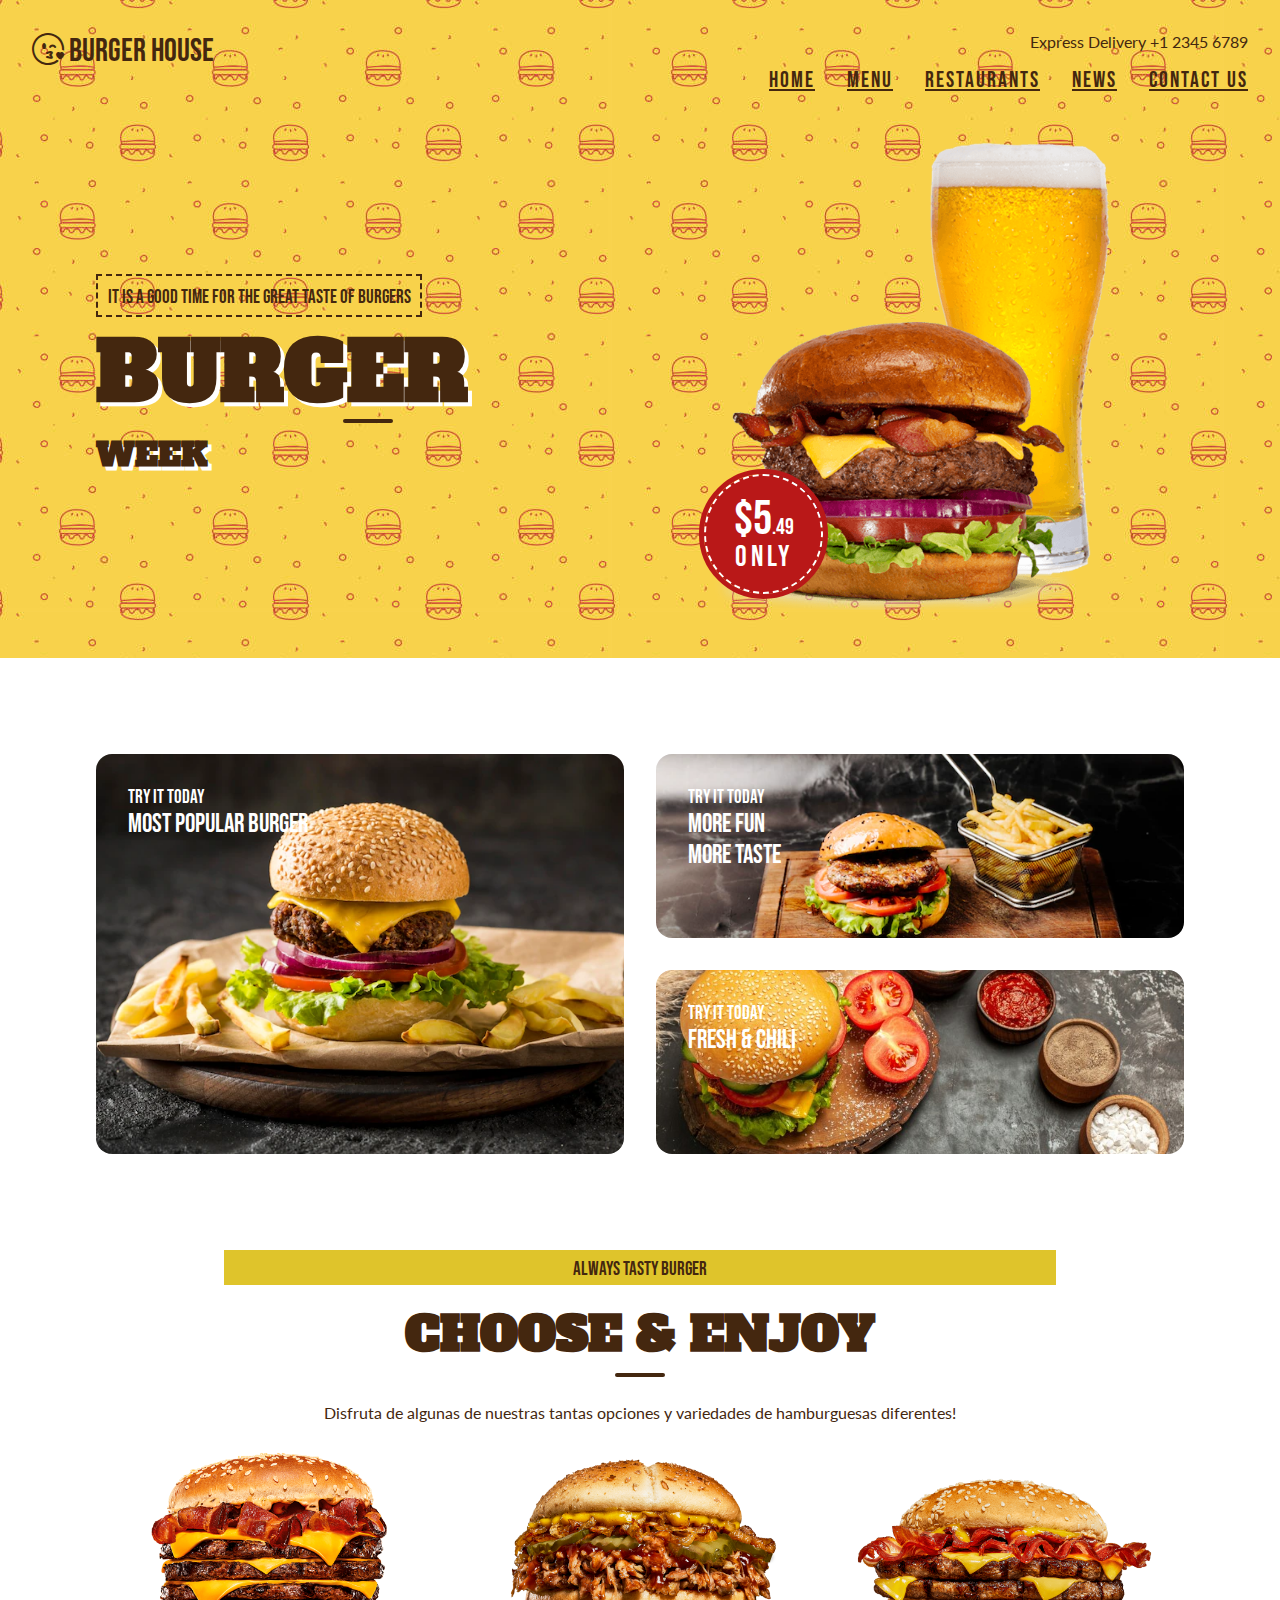
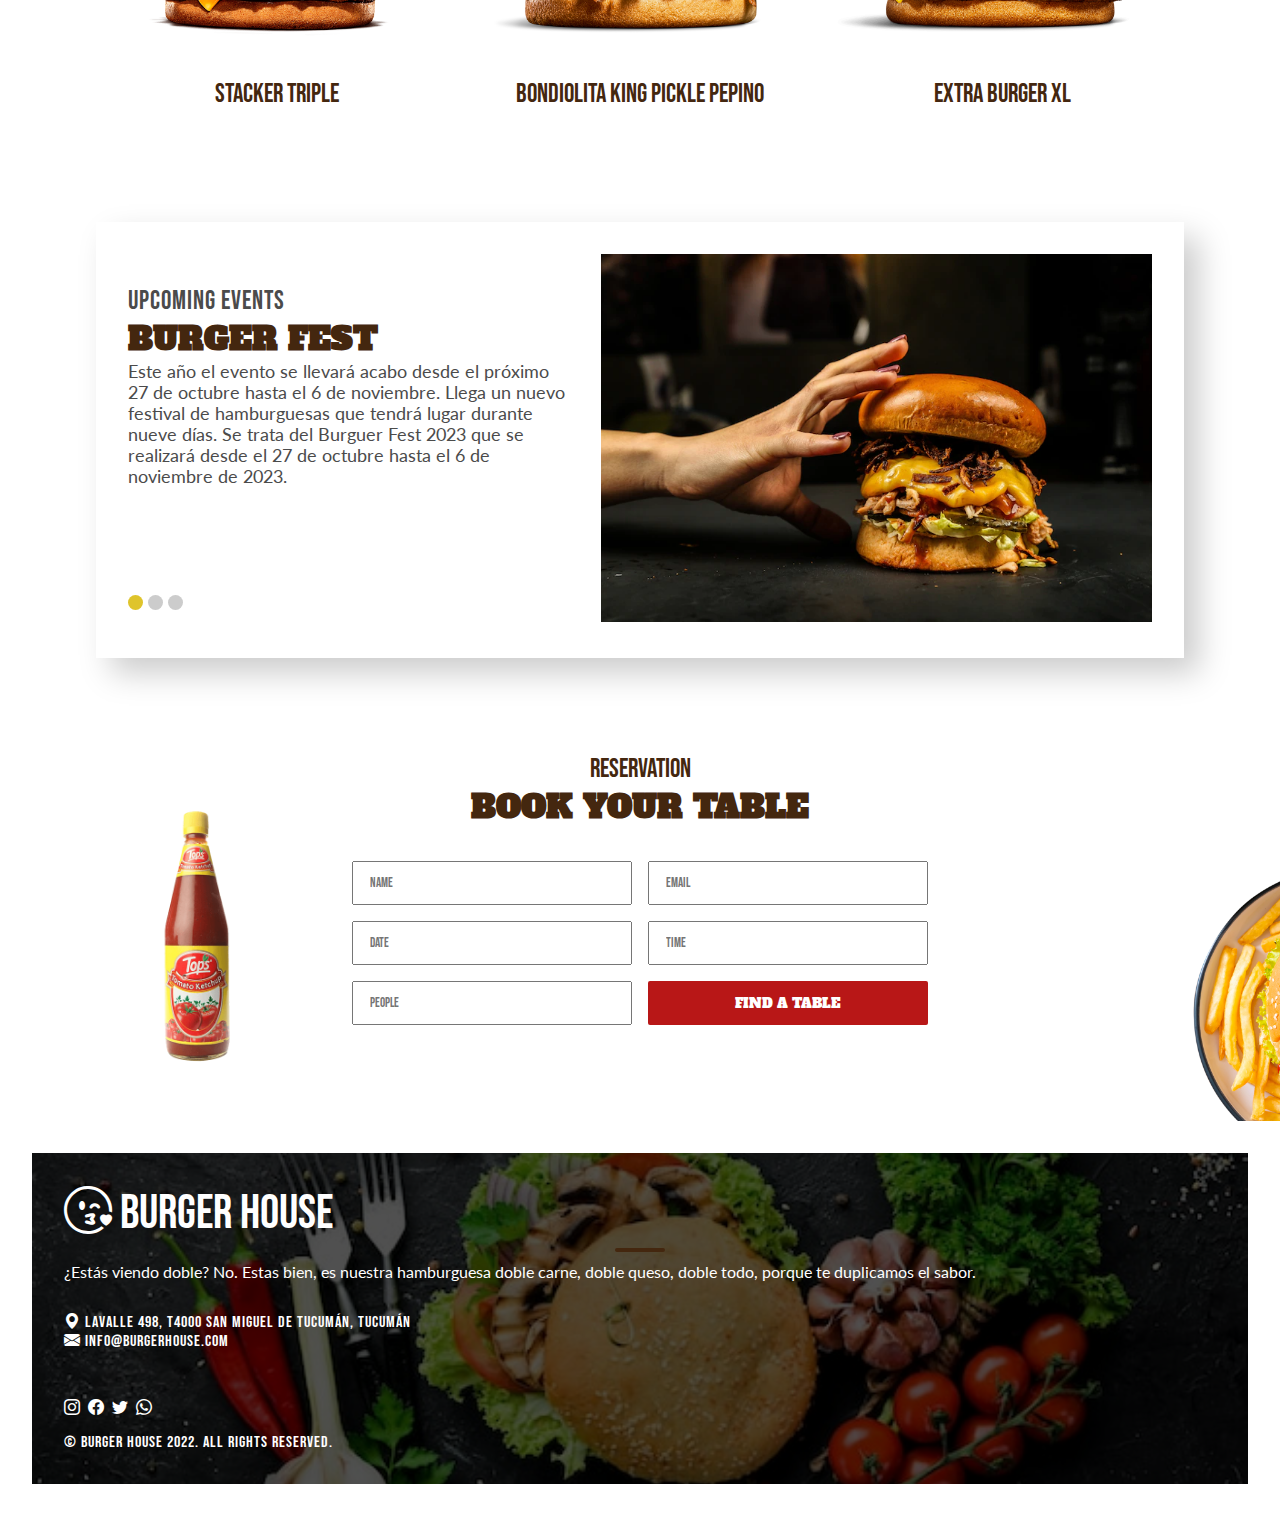
<file: index.html>
<!DOCTYPE html>
<html lang="en">

<head>
    <meta charset="UTF-8">
    <meta http-equiv="X-UA-Compatible" content="IE=edge">
    <meta name="viewport" content="width=device-width, initial-scale=1.0">
    <title>BURGER HOUSE - Argentina</title>
    <meta name="description" content="Las mejores hamburguesas del Norte Argentino.">
    <link rel="stylesheet" href="./styles/main.css">
    <link rel="stylesheet" href="https://cdn.jsdelivr.net/npm/bootstrap-icons@1.9.1/font/bootstrap-icons.css">
</head>

<body>

    <section class="hero">
        <header class="hero__header">
            <h4 class="logo"><i class="bi bi-emoji-kiss"></i> BURGER HOUSE</h4>
            <div class="header__right">
                <p>Express Delivery +1 2345 6789</p>
                <nav>
                    <ul class="menu">
                        <li><a href="index.html" class="menu__item">Home</a></li>
                        <li><a href="menu.html" class="menu__item">Menu</a></li>
                        <li><a href="restaurants.html" class="menu__item">Restaurants</a></li>
                        <li><a href="news.html" class="menu__item">News</a></li>
                        <li><a href="contact us.html" class="menu__item">Contact us</a></li>
                    </ul>
                </nav>
            </div>
        </header>
        <div class="hero__main">
            <div class="hero__text">
                <h4>It is a good time for the great taste of burgers</h4>
                <h2>BURGER</h2>
                <h3>WEEK</h3>
            </div>
            <div class="hero__img">
                <div class="sale">
                    <p class="price">$5<small>.49</small></p>
                    <p class="only">ONLY</p>
                </div>
                <img src="./img/hero.png" alt="Burger">
            </div>
        </div>
    </section>

    <section class="grid">
        <div class="grid__item grid__item1 bounce-in-fwd">
            <h5>TRY IT TODAY</h5>
            <h4>MOST POPULAR BURGER</h4>
        </div>
        <div class="grid__item grid__item2 bounce-in-fwd">
            <h5>TRY IT TODAY</h5>
            <h4>MORE FUN<br>MORE TASTE</h4>
        </div>
        <div class="grid__item grid__item3 bounce-in-fwd">
            <h5>TRY IT TODAY</h5>
            <h4>FRESH & CHILI</h4>
        </div>
    </section>

    <section class="enjoy">
        <div class="titles">
            <h4>ALWAYS TASTY BURGER</h4>
            <h2>CHOOSE & ENJOY</h2>
            <p>Disfruta de algunas de nuestras tantas opciones y variedades de hamburguesas diferentes!</p>
        </div>
        <div class="cards">
            <div class="card">
                <img src="./img/enjoy1.png" alt="Burger">
                <h4>Stacker Triple </h4>
            </div>
            <div class="card">
                <img src="./img/enjoy2.png" alt="Burger">
                <h4>Bondiolita King Pickle Pepino </h4>
                <p>
            </div>
            <div class="card">
                <img src="./img/enjoy3.png" alt="Burger">
                <h4>Extra Burger XL </h4>
            </div>
        </div>
    </section>

    <section class="events">
        <div class="inner">
            <div class="inner__left">
                <h5>UPCOMING EVENTS</h5>
                <h3>BURGER FEST</h3>
                <p>Este año el evento se llevará acabo desde el próximo 27 de octubre hasta el 6 de noviembre. Llega un
                    nuevo festival de hamburguesas que tendrá lugar durante nueve días. Se trata del Burguer Fest 2023
                    que se realizará desde el 27 de octubre hasta el 6 de noviembre de 2023.</p>
                <div class="dots">
                    <div class="dot dot-y"></div>
                    <div class="dot"></div>
                    <div class="dot"></div>
                </div>
            </div>
            <div class="inner__right">
                <img src="./img/events.webp" alt="Events">
            </div>
        </div>
    </section>

    <section class="reservation">
        <div class="reservation__heading">
            <h5>RESERVATION</h5>
            <h4>BOOK YOUR TABLE</h4>
        </div>
        <form class="reservation__form">
            <input class="name" type="text" placeholder="Name" name="name">
            <input class="email" type="email" placeholder="Email" name="email">
            <input class="date" type="text" placeholder="Date" name="date" onfocus="(this.type='date')"
                onblur="(this.type='text')">
            <input class="time" type="text" placeholder="Time" name="time" onfocus="(this.type='time')"
                onblur="(this.type='text')">
            <input class="people" type="text" placeholder="People" name="people">
            <input class="button" type="button" value="Find a Table">
        </form>
    </section>

    <footer>
        <div class="footer">
            <div class="footer__top">
                <div>
                    <h2><i class="bi bi-emoji-kiss"></i> BURGER HOUSE</h2>
                    <p>¿Estás viendo doble? No. Estas bien, es nuestra hamburguesa doble carne, doble queso, doble todo,
                        porque te duplicamos el sabor.</p>
                </div>
                <div class="address">
                    <p>
                        <i class="bi bi-geo-alt-fill"></i> Lavalle 498, T4000 San Miguel de Tucumán, Tucumán<br>
                        <i class="bi bi-envelope-fill"></i> INFO@BURGERHOUSE.COM
                    </p>
                </div>
            </div>
            <div class="footer__bottom">
                <p>© BURGER HOUSE 2022. ALL RIGHTS RESERVED.</p>
                <div class="icons">
                    <i class="bi bi-instagram"></i>
                    <i class="bi bi-facebook"></i>
                    <i class="bi bi-twitter"></i>
                    <i class="bi bi-whatsapp"></i>
                </div>
            </div>
        </div>
    </footer>

</body>

</html>
</file>
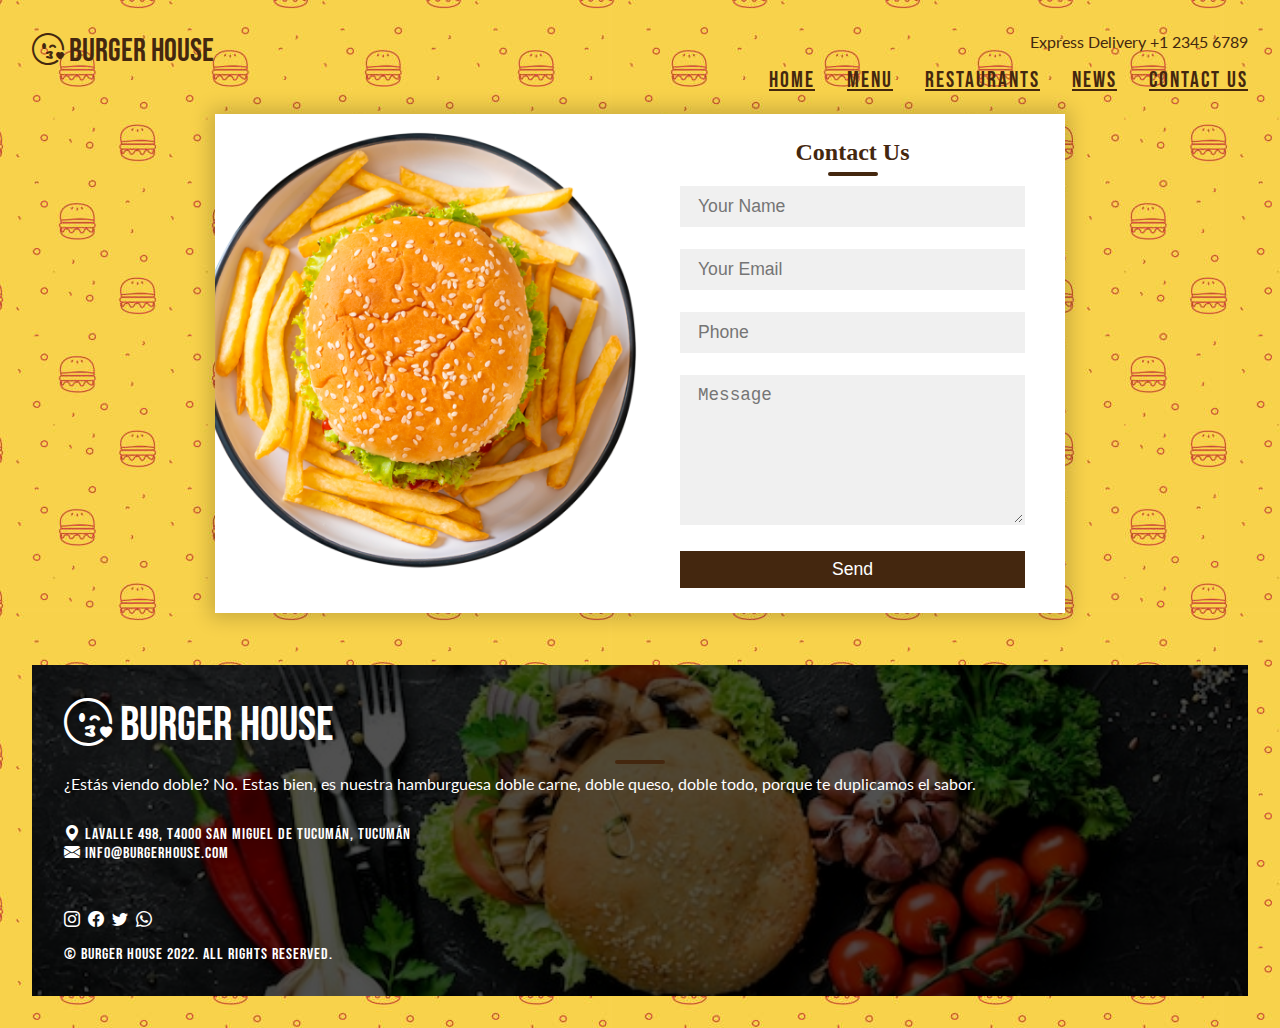
<file: contact us.html>
<!DOCTYPE html>
<html lang="en">

<head>
    <meta charset="UTF-8">
    <meta http-equiv="X-UA-Compatible" content="IE=edge">
    <meta name="viewport" content="width=device-width, initial-scale=1.0">
    <title>Contact Us - BH Argentina</title>
    <meta name="description" content="Contáctate con nosotros">
    <link rel="stylesheet" href="./styles/main.css">
    <link rel="stylesheet" href="https://cdn.jsdelivr.net/npm/bootstrap-icons@1.9.1/font/bootstrap-icons.css">
</head>

<body>

    <section class="hero">
        <header class="hero__header">
            <h4 class="logo"><i class="bi bi-emoji-kiss"></i> BURGER HOUSE</h4>
            <div class="header__right">
                <p>Express Delivery +1 2345 6789</p>
                <nav>
                    <ul class="menu">
                        <li><a href="index.html" class="menu__item">Home</a></li>
                        <li><a href="menu.html" class="menu__item">Menu</a></li>
                        <li><a href="restaurants.html" class="menu__item">Restaurants</a></li>
                        <li><a href="news.html" class="menu__item">News</a></li>
                        <li><a href="contact us.html" class="menu__item">Contact us</a></li>
                    </ul>
                </nav>
            </div>
        </header>

        <div class="container">
            <div class="contact-box">
                <div class="left"></div>
                <div class="right">
                    <h2>Contact Us</h2>
                    <input type="text" class="field" placeholder="Your Name">
                    <input type="text" class="field" placeholder="Your Email">
                    <input type="text" class="field" placeholder="Phone">
                    <textarea placeholder="Message" class="field"></textarea>
                    <button class="btn">Send</button>
                </div>
            </div>
        </div>

        <footer>
            <div class="footer">
                <div class="footer__top">
                    <div>
                        <h2><i class="bi bi-emoji-kiss"></i> BURGER HOUSE</h2>
                        <p>¿Estás viendo doble? No. Estas bien, es nuestra hamburguesa doble carne, doble queso, doble
                            todo, porque te duplicamos el sabor.</p>
                    </div>
                    <div class="address">
                        <p>
                            <i class="bi bi-geo-alt-fill"></i> Lavalle 498, T4000 San Miguel de Tucumán, Tucumán<br>
                            <i class="bi bi-envelope-fill"></i> INFO@BURGERHOUSE.COM
                        </p>
                    </div>
                </div>
                <div class="footer__bottom">
                    <p>© BURGER HOUSE 2022. ALL RIGHTS RESERVED.</p>
                    <div class="icons">
                        <i class="bi bi-instagram"></i>
                        <i class="bi bi-facebook"></i>
                        <i class="bi bi-twitter"></i>
                        <i class="bi bi-whatsapp"></i>
                    </div>
                </div>
            </div>
        </footer>
    </section>
</body>

</html>
</file>
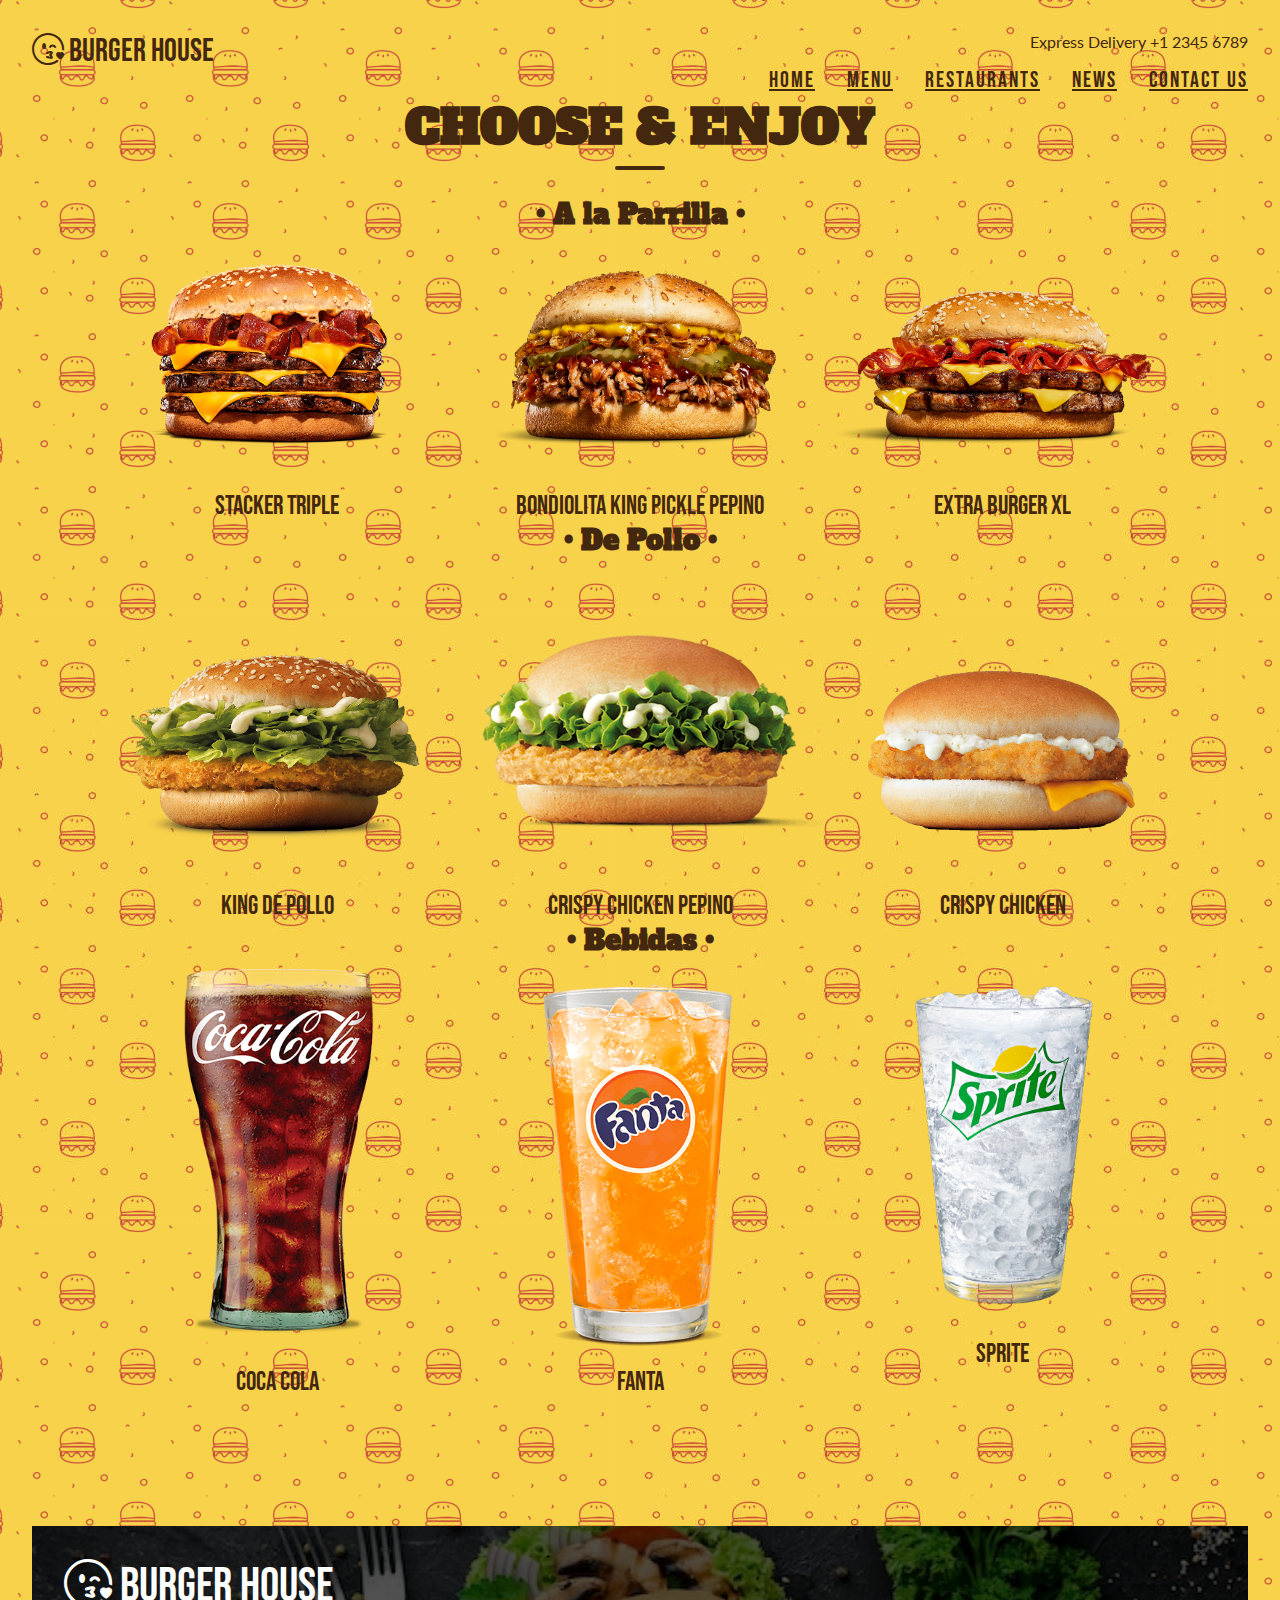
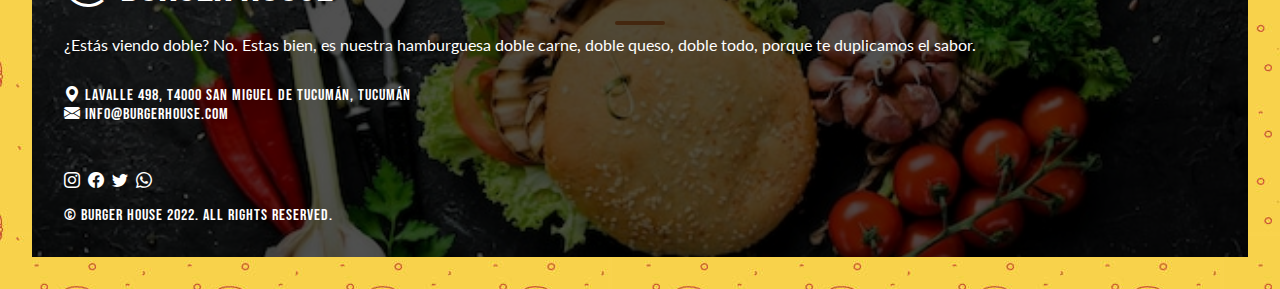
<file: menu.html>
<!DOCTYPE html>
<html lang="en">

<head>
    <meta charset="UTF-8">
    <meta http-equiv="X-UA-Compatible" content="IE=edge">
    <meta name="viewport" content="width=device-width, initial-scale=1.0">
    <title>Productos - BH Argentina </title>
    <meta name="description" content="Carne a la parrilla · Bondiolita King · De Pollo">
    <link rel="stylesheet" href="./styles/main.css">
    <link rel="stylesheet" href="https://cdn.jsdelivr.net/npm/bootstrap-icons@1.9.1/font/bootstrap-icons.css">
</head>

<body>

    <section class="hero">
        <header class="hero__header">
            <h4 class="logo"><i class="bi bi-emoji-kiss"></i> BURGER HOUSE</h4>
            <div class="header__right">
                <p>Express Delivery +1 2345 6789</p>
                <nav>
                    <ul class="menu">
                        <li><a href="index.html" class="menu__item">Home</a></li>
                        <li><a href="menu.html" class="menu__item">Menu</a></li>
                        <li><a href="restaurants.html" class="menu__item">Restaurants</a></li>
                        <li><a href="news.html" class="menu__item">News</a></li>
                        <li><a href="contact us.html" class="menu__item">Contact us</a></li>
                    </ul>
                </nav>
            </div>
        </header>

        <section class="enjoy">
            <div class="titles">
                <h2>CHOOSE & ENJOY</h2>
                <h3> • A la Parrilla •</h3>
            </div>
            <div class="cards">
                <div class="card">
                    <img src="./img/enjoy1.png" alt="Burger">
                    <h4> Stacker Triple </h4>
                </div>
                <div class="card">
                    <img src="./img/enjoy2.png" alt="Burger">
                    <h4> Bondiolita King Pickle Pepino </h4>
                </div>
                <div class="card">
                    <img src="./img/enjoy3.png" alt="Burger">
                    <h4> Extra Burger XL </h4>
                </div>
            </div>
            <div class="titles">
                <h3> • De Pollo •</h3>
            </div>
            <div class="cards">
                <div class="card">
                    <img src="./img/66a6c8a8-2c99-4ff6-a8cc-d46485d5316d_producto-6.png" alt="Burger">
                    <h4>King de pollo </h4>
                </div>
                <div class="card">
                    <img src="./img/962f4381-ab64-4312-a5b8-6f03e5968963_1080x943_Menú4You_Mc+Pollo+Single.png"
                        alt="Burger">
                    <h4>Crispy chicken pepino </h4>
                </div>
                <div class="card">
                    <img src="./img/a915a776-67f4-4850-876b-b6f8b45d6d1a_86995fbba9ed3fd251faae044e217e03.png"
                        alt="Burger">
                    <h4> Crispy chicken </h4>
                </div>
            </div>
            <div class="titles">
                <h3> • Bebidas •</h3>
            </div>
            <div class="cards">
                <div class="card">
                    <img src="./img/BK_Web_COCACOLA_500X540px.png" alt="Gaseosa">
                    <h4>Coca Cola  </h4>
                </div>
                <div class="card">
                    <img src="./img/580b57fbd9996e24bc43c10f.png"
                        alt="Burger">
                    <h4>Fanta </h4>
                </div>
                <div class="card">
                    <img src="./img/NGK Sprite Gde.png"
                        alt="Burger">
                    <h4> Sprite</h4>
                </div>
            </div>
        </section>

        <footer>
            <div class="footer">
                <div class="footer__top">
                    <div>
                        <h2><i class="bi bi-emoji-kiss"></i> BURGER HOUSE</h2>
                        <p>¿Estás viendo doble? No. Estas bien, es nuestra hamburguesa doble carne, doble queso, doble
                            todo, porque te duplicamos el sabor.</p>
                    </div>
                    <div class="address">
                        <p>
                            <i class="bi bi-geo-alt-fill"></i> Lavalle 498, T4000 San Miguel de Tucumán, Tucumán<br>
                            <i class="bi bi-envelope-fill"></i> INFO@BURGERHOUSE.COM
                        </p>
                    </div>
                </div>
                <div class="footer__bottom">
                    <p>© BURGER HOUSE 2022. ALL RIGHTS RESERVED.</p>
                    <div class="icons">
                        <i class="bi bi-instagram"></i>
                        <i class="bi bi-facebook"></i>
                        <i class="bi bi-twitter"></i>
                        <i class="bi bi-whatsapp"></i>
                    </div>
                </div>
            </div>
        </footer>
    </section>
</body>

</html>
</file>
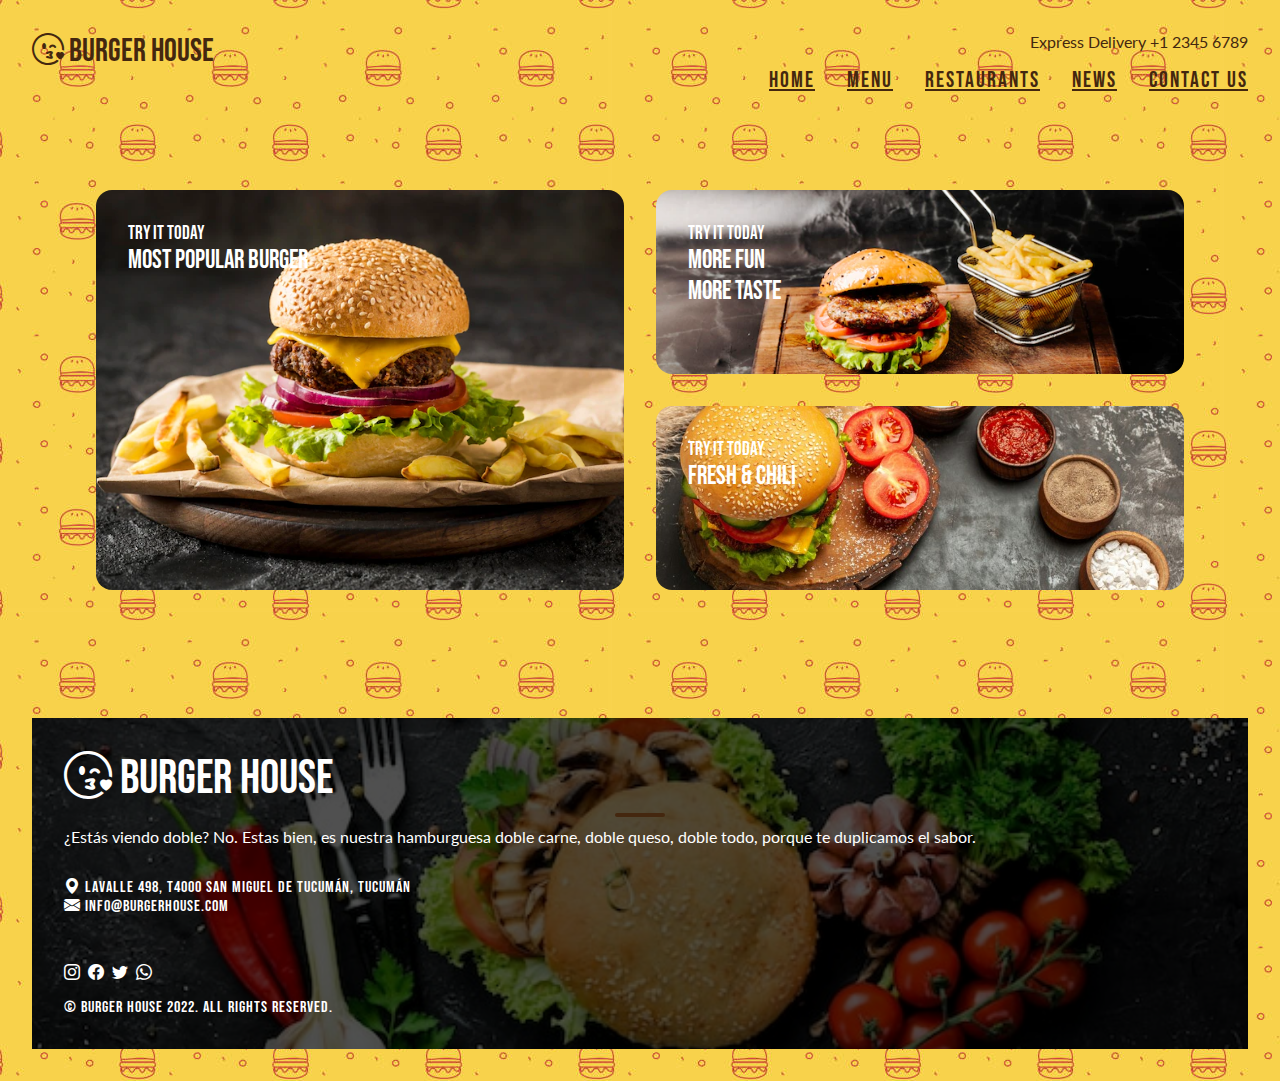
<file: news.html>
<!DOCTYPE html>
<html lang="en">

<head>
    <meta charset="UTF-8">
    <meta http-equiv="X-UA-Compatible" content="IE=edge">
    <meta name="viewport" content="width=device-width, initial-scale=1.0">
    <title>News - BH Argentina</title>
    <meta name="description" content="Enterate de nuestos nuevos lanzamientos.">
    <link rel="stylesheet" href="./styles/main.css">
    <link rel="stylesheet" href="https://cdn.jsdelivr.net/npm/bootstrap-icons@1.9.1/font/bootstrap-icons.css">
</head>

<body>

    <section class="hero">
        <header class="hero__header">
            <h4 class="logo"><i class="bi bi-emoji-kiss"></i> BURGER HOUSE</h4>
            <div class="header__right">
                <p>Express Delivery +1 2345 6789</p>
                <nav>
                    <ul class="menu">
                        <li><a href="index.html" class="menu__item">Home</a></li>
                        <li><a href="menu.html" class="menu__item">Menu</a></li>
                        <li><a href="restaurants.html" class="menu__item">Restaurants</a></li>
                        <li><a href="news.html" class="menu__item">News</a></li>
                        <li><a href="contact us.html" class="menu__item">Contact us</a></li>
                    </ul>
                </nav>
            </div>
        </header>

        <section class="grid">
            <div class="grid__item grid__item1 bounce-in-fwd">
                <h5>TRY IT TODAY</h5>
                <h4>MOST POPULAR BURGER</h4>
            </div>
            <div class="grid__item grid__item2 bounce-in-fwd">
                <h5>TRY IT TODAY</h5>
                <h4>MORE FUN<br>MORE TASTE</h4>
            </div>
            <div class="grid__item grid__item3 bounce-in-fwd">
                <h5>TRY IT TODAY</h5>
                <h4>FRESH & CHILI</h4>
            </div>
        </section>

        <footer>
            <div class="footer">
                <div class="footer__top">
                    <div>
                        <h2><i class="bi bi-emoji-kiss"></i> BURGER HOUSE</h2>
                        <p>¿Estás viendo doble? No. Estas bien, es nuestra hamburguesa doble carne, doble queso, doble
                        todo, porque te duplicamos el sabor.</p>
                    </div>
                    <div class="address">
                        <p>
                            <i class="bi bi-geo-alt-fill"></i> Lavalle 498, T4000 San Miguel de Tucumán, Tucumán<br>
                            <i class="bi bi-envelope-fill"></i> INFO@BURGERHOUSE.COM
                        </p>
                    </div>
                </div>
                <div class="footer__bottom">
                    <p>© BURGER HOUSE 2022. ALL RIGHTS RESERVED.</p>
                    <div class="icons">
                        <i class="bi bi-instagram"></i>
                        <i class="bi bi-facebook"></i>
                        <i class="bi bi-twitter"></i>
                        <i class="bi bi-whatsapp"></i>
                    </div>
                </div>
            </div>
        </footer>
    </section>
</body>

</html>
</file>
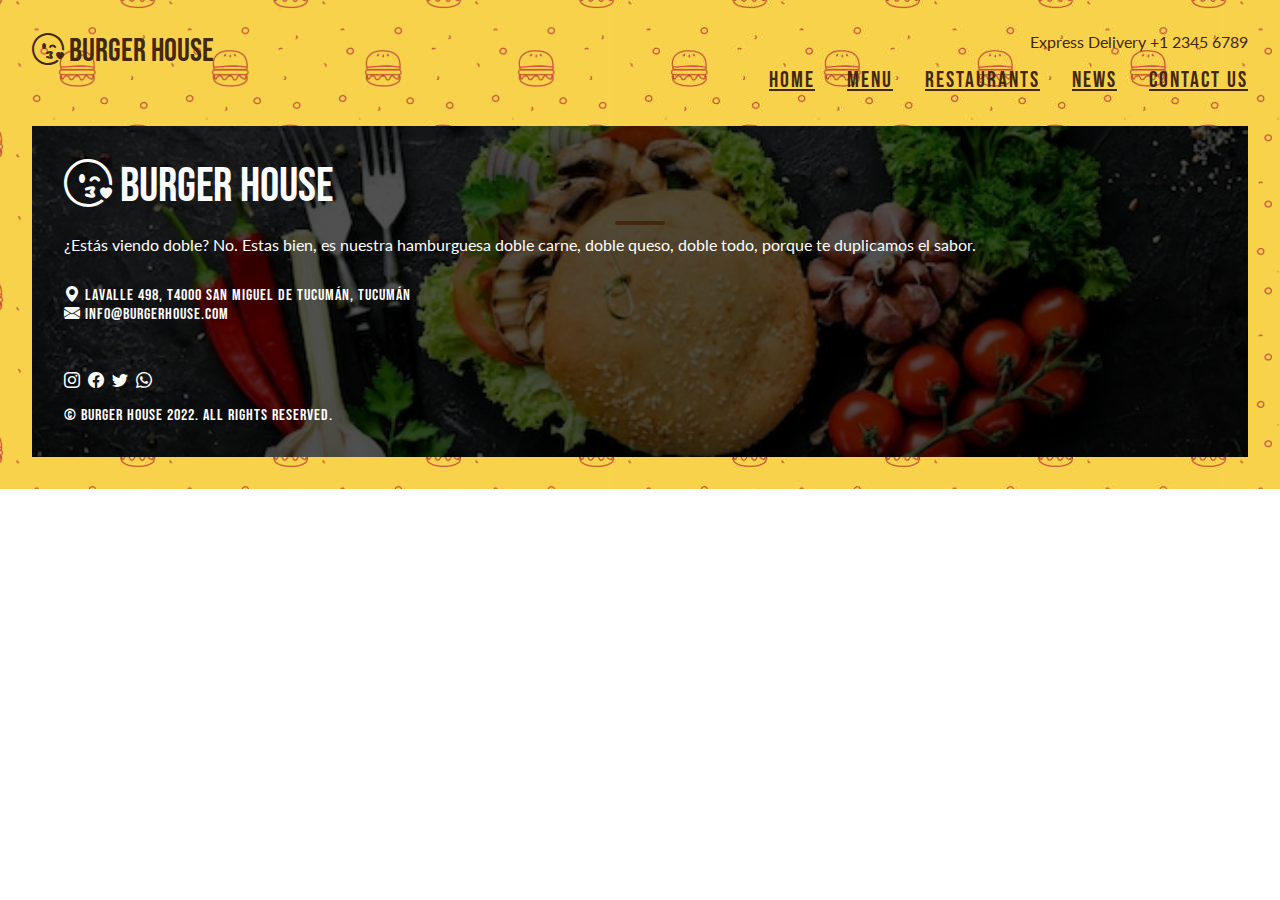
<file: restaurants.html>
<!DOCTYPE html>
<html lang="en">

<head>
    <meta charset="UTF-8">
    <meta http-equiv="X-UA-Compatible" content="IE=edge">
    <meta name="viewport" content="width=device-width, initial-scale=1.0">
    <title>Restaurantes - BH Argentina</title>
    <meta name="description" content="Lavalle 498, T4000 San Miguel de Tucumán, Tucumán">
    <link rel="stylesheet" href="./styles/main.css">
    <link rel="stylesheet" href="https://cdn.jsdelivr.net/npm/bootstrap-icons@1.9.1/font/bootstrap-icons.css">
</head>

<body>

    <section class="hero">
        <header class="hero__header">
            <h4 class="logo"><i class="bi bi-emoji-kiss"></i> BURGER HOUSE</h4>
            <div class="header__right">
                <p>Express Delivery +1 2345 6789</p>
                <nav>
                    <ul class="menu">
                        <li><a href="index.html" class="menu__item">Home</a></li>
                        <li><a href="menu.html" class="menu__item">Menu</a></li>
                        <li><a href="restaurants.html" class="menu__item">Restaurants</a></li>
                        <li><a href="news.html" class="menu__item">News</a></li>
                        <li><a href="contact us.html" class="menu__item">Contact us</a></li>
                    </ul>
                </nav>
            </div>
        </header>

        <footer>
            <div class="footer">
                <div class="footer__top">
                    <div>
                        <h2><i class="bi bi-emoji-kiss"></i> BURGER HOUSE</h2>
                        <p>¿Estás viendo doble? No. Estas bien, es nuestra hamburguesa doble carne, doble queso, doble
                        todo, porque te duplicamos el sabor.</p>
                    </div>
                    <div class="address">
                        <p>
                            <i class="bi bi-geo-alt-fill"></i> Lavalle 498, T4000 San Miguel de Tucumán, Tucumán<br>
                            <i class="bi bi-envelope-fill"></i> INFO@BURGERHOUSE.COM
                        </p>
                    </div>
                </div>
                <div class="footer__bottom">
                    <p>© BURGER HOUSE 2022. ALL RIGHTS RESERVED.</p>
                    <div class="icons">
                        <i class="bi bi-instagram"></i>
                        <i class="bi bi-facebook"></i>
                        <i class="bi bi-twitter"></i>
                        <i class="bi bi-whatsapp"></i>
                    </div>
                </div>
            </div>
        </footer>
    </section>
</body>

</html>
</file>
<file: styles/main.css>
@import "https://fonts.googleapis.com/css2?family=Alfa+Slab+One&family=Bebas+Neue&family=Lato&display=swap";

.bounce-in-fwd {
  -webkit-animation: bounce-in-fwd 1.1s both;
  animation: bounce-in-fwd 1.1s both
}

@-webkit-keyframes bounce-in-fwd {
  0% {
    -webkit-transform: scale(0);
    transform: scale(0);
    -webkit-animation-timing-function: ease-in;
    animation-timing-function: ease-in;
    opacity: 0
  }

  38% {
    -webkit-transform: scale(1);
    transform: scale(1);
    -webkit-animation-timing-function: ease-out;
    animation-timing-function: ease-out;
    opacity: 1
  }

  55% {
    -webkit-transform: scale(.7);
    transform: scale(.7);
    -webkit-animation-timing-function: ease-in;
    animation-timing-function: ease-in
  }

  72% {
    -webkit-transform: scale(1);
    transform: scale(1);
    -webkit-animation-timing-function: ease-out;
    animation-timing-function: ease-out
  }

  81% {
    -webkit-transform: scale(.84);
    transform: scale(.84);
    -webkit-animation-timing-function: ease-in;
    animation-timing-function: ease-in
  }

  89% {
    -webkit-transform: scale(1);
    transform: scale(1);
    -webkit-animation-timing-function: ease-out;
    animation-timing-function: ease-out
  }

  95% {
    -webkit-transform: scale(.95);
    transform: scale(.95);
    -webkit-animation-timing-function: ease-in;
    animation-timing-function: ease-in
  }

  100% {
    -webkit-transform: scale(1);
    transform: scale(1);
    -webkit-animation-timing-function: ease-out;
    animation-timing-function: ease-out
  }
}

@keyframes bounce-in-fwd {
  0% {
    -webkit-transform: scale(0);
    transform: scale(0);
    -webkit-animation-timing-function: ease-in;
    animation-timing-function: ease-in;
    opacity: 0
  }

  38% {
    -webkit-transform: scale(1);
    transform: scale(1);
    -webkit-animation-timing-function: ease-out;
    animation-timing-function: ease-out;
    opacity: 1
  }

  55% {
    -webkit-transform: scale(.7);
    transform: scale(.7);
    -webkit-animation-timing-function: ease-in;
    animation-timing-function: ease-in
  }

  72% {
    -webkit-transform: scale(1);
    transform: scale(1);
    -webkit-animation-timing-function: ease-out;
    animation-timing-function: ease-out
  }

  81% {
    -webkit-transform: scale(.84);
    transform: scale(.84);
    -webkit-animation-timing-function: ease-in;
    animation-timing-function: ease-in
  }

  89% {
    -webkit-transform: scale(1);
    transform: scale(1);
    -webkit-animation-timing-function: ease-out;
    animation-timing-function: ease-out
  }

  95% {
    -webkit-transform: scale(.95);
    transform: scale(.95);
    -webkit-animation-timing-function: ease-in;
    animation-timing-function: ease-in
  }

  100% {
    -webkit-transform: scale(1);
    transform: scale(1);
    -webkit-animation-timing-function: ease-out;
    animation-timing-function: ease-out
  }
}

/**** HERO ****/
* {
  margin: 0;
  padding: 0;
  box-sizing: border-box;
  color: #44270f;
}

.hero {
  background-image: url("../img/hero-pattern.jpg");
}

.hero__header {
  display: flex;
  justify-content: space-between;
  padding: 2rem;
  padding-bottom: 0;
}

.hero__header .logo {
  font-family: "Bebas Neue", cursive;
  font-weight: 300;
  font-size: 2rem;
}

.header__right {
  display: flex;
  flex-direction: column;
  align-items: flex-end;
  gap: 1rem;
}

.header__right p {
  font-family: "Lato", sans-serif;
}

.header__right .menu {
  font-family: "Bebas Neue", cursive;
  align-items: center;
  font-weight: 300;
  list-style: none;
  display: flex;
  font-size: 1.4rem;
  gap: 2rem;
  letter-spacing: 2px;
}

.hero__header .nav__label {
  display: none;
}

.hero__main {
  display: flex;
  padding-inline: 6rem;
}

.hero__main>div {
  flex: 1;
}

.hero__text {
  display: flex;
  flex-direction: column;
  justify-content: center;
}

.hero__text h4 {
  font-family: "Bebas Neue", cursive;
  font-weight: 300;
  font-size: 1.2rem;
  border: 2px dashed #44270f;
  width: -webkit-max-content;
  width: -moz-max-content;
  width: max-content;
  padding: 0.6rem;
  padding-bottom: 0.4rem;
  margin-bottom: 1rem;
}

.hero__text h2 {
  font-family: "Alfa Slab One", cursive;
  font-size: 5rem;
  line-height: 1;
  text-shadow: 4px 4px 0 white;
}

.hero__text h3 {
  font-family: "Alfa Slab One", cursive;
  font-size: 2rem;
  text-shadow: 4px 4px 0 white;
}

.hero__img {
  display: flex;
  justify-content: center;
  align-items: center;
  padding-block: 3rem;
  position: relative;
  transition: transform 1s;
}

.hero__img img {
  max-width: 400px;
}

.hero__img:hover {
  transform: rotate(140deg) scale(2) skew(30deg);
  transform: scale(1.1) translateY(-10px);
}

.sale {
  position: absolute;
  bottom: 4rem;
  left: 4rem;
  background-color: #b91818;
  width: 100px;
  height: 100px;
  padding: 3.6rem;
  border-radius: 50%;
  border: 2px dashed white;
  outline: 5px solid #b91818;
  display: flex;
  justify-content: center;
  align-items: center;
  flex-direction: column;
  font-family: "Bebas Neue", cursive;
  text-align: center;
}

.price {
  color: white;
  font-size: 3rem;
  line-height: 1;
}

.price small {
  color: white;
  font-size: 1.4rem;
}

.only {
  color: white;
  font-size: 1.8rem;
  line-height: 1;
  letter-spacing: 4px;
}

/*** GRID ****/
.grid {
  padding: 6rem;
  display: grid;
  grid-template-columns: 1fr 1fr;
  grid-template-rows: 1fr 1fr;
  grid-template-areas: "item1 item2" "item1 item3";
  gap: 2rem;
}

.grid__item {
  border-radius: 1rem;
  background-size: cover;
  background-position: center center;
  padding: 2rem;
}

.grid__item h5 {
  color: white;
  font-family: "Bebas Neue", cursive;
  font-weight: 300;
  font-size: 1.2rem;
}

.grid__item h4 {
  color: white;
  font-family: "Bebas Neue", cursive;
  font-weight: 300;
  font-size: 1.6rem;
}

.grid__item1 {
  grid-area: item1;
  background-image: url("../img/grid-big.webp");
  height: 400px;
}

.grid__item2 {
  grid-area: item2;
  background-image: url("../img/grid-small1.webp");
}

.grid__item3 {
  grid-area: item3;
  background-image: url("../img/grid-small2.jpg");
}

/**** ENJOY ****/
.enjoy {
  padding: 6rem;
  padding-top: 0;
}

.titles {
  padding-inline: 8rem;
  display: flex;
  flex-direction: column;
  gap: 1rem;
}

.titles h4 {
  font-family: "Bebas Neue", cursive;
  text-align: center;
  font-weight: 300;
  font-size: 1.2rem;
  background-color: #dfc42b;
  padding: 0.5rem 1rem 0.25rem 1rem;
}

.titles h2 {
  font-family: "Alfa Slab One", cursive;
  text-align: center;
  font-size: 3rem;
}

.titles h3 {
  font-family: "Alfa Slab One", cursive;
  text-align: center;
  font-size: 1.7rem;
}

.titles p {
  font-family: "Lato", sans-serif;
  text-align: center;
}

.cards {
  display: flex;
}

.card {
  flex: 1;
  display: flex;
  flex-direction: column;
  align-items: center;
  gap: 1rem;
  transition: transform 1s;
}

.card:hover {
  transform: rotate(140deg) scale(2) skew(30deg);
  transform: scale(1.1) translateY(-10px);
}

.card img {
  max-width: 100%;
}

.card h4 {
  font-family: "Bebas Neue", cursive;
  font-weight: 300;
  font-size: 1.6rem;
}

.card p {
  font-family: "Lato", sans-serif;
  width: 75%;
  text-align: center;
}

.card a {
  font-family: "Alfa Slab One", cursive;
  font-size: 1rem;
  background-color: #b81717;
  padding: 0.75rem 1rem;
  color: white;
  text-decoration: none;
}

/**** RESERVATION ****/
.reservation {
  padding: 6rem;
  padding-top: 0;
  display: flex;
  flex-direction: column;
  gap: 2rem;
  align-items: center;
  background-repeat: no-repeat;
  background-image: url("../img/bg1.png"), url("../img/bg2.png");
  background-size: 200px, 400px;
  background-position: 100px center, 1150px 100px;
}

.reservation__heading {
  text-align: center;
}

.reservation__heading h5 {
  font-family: "Bebas Neue", cursive;
  font-weight: 300;
  font-size: 1.6rem;
}

.reservation__heading h4 {
  font-family: "Alfa Slab One", cursive;
  font-size: 2rem;
}

.reservation__form {
  display: grid;
  grid-template-columns: 1fr 1fr;
  grid-template-rows: 1fr 1fr 1fr;
  grid-template-areas: "name   email" "date   time" "people button";
  width: 36rem;
  gap: 1rem;
}

.reservation__form input {
  padding: 0.75rem 1rem;
  font-family: "Bebas Neue", cursive;
  font-weight: 300;
  color: black;
}

.reservation__form .name {
  grid-area: name;
}

.reservation__form .email {
  grid-area: email;
}

.reservation__form .date {
  grid-area: date;
}

.reservation__form .time {
  grid-area: time;
}

.reservation__form .people {
  grid-area: people;
}

.reservation__form .button {
  grid-area: button;
  border: 0;
  background-color: #b81717;
  font-family: "Alfa Slab One", cursive;
  text-transform: uppercase;
  color: white;
  border-radius: 2px;
  cursor: pointer;
}

/**** EVENTS ****/
.events {
  padding: 6rem;
  padding-top: 0;
}

.inner {
  display: flex;
  padding: 2rem;
  box-shadow: 15px 15px 30px #cccccc;
}

.inner__left {
  padding-block: 2rem;
  padding-right: 2rem;
  flex: 1;
  position: relative;
}

.inner__left h5 {
  font-family: "Bebas Neue", cursive;
  font-weight: 300;
  font-size: 1.6rem;
  color: #4b4b4b;
  letter-spacing: 1px;
}

.inner__left h3 {
  font-family: "Alfa Slab One", cursive;
  font-size: 2rem;
}

.inner__left p {
  font-family: "Lato", sans-serif;
  color: #4b4b4b;
  font-size: 1.1rem;
}

.inner__right {
  flex: 1.25;
  min-width: 0;
}

.inner__right img {
  max-width: 100%;
}

.dots {
  display: flex;
  gap: 5px;
  position: absolute;
  bottom: 1rem;
  left: 0;
}

.dot {
  width: 15px;
  height: 15px;
  background-color: #cccccc;
  border-radius: 50%;
}

.dot-y {
  background-color: #dfc42b;
}

/**** CONTACT US ****/
* {
  padding: 0;
  margin: 0;
  box-sizing: border-box;
}

body {
  height: 100vh;
  width: 100%;
}

.container {
  position: relative;
  width: 100%;
  height: 100%;
  display: flex;
  justify-content: center;
  align-items: center;
  padding: 20px 100px;
}

.container:after {
  content: '';
  position: absolute;
  width: 100%;
  height: 100%;
  left: 0;
  top: 0;
  background: url("/img/bg2.png") no-repeat center;
  background-size: cover;
  filter: blur(50px);
  z-index: -1;
}

.contact-box {
  max-width: 850px;
  display: grid;
  grid-template-columns: repeat(2, 1fr);
  justify-content: center;
  align-items: center;
  text-align: center;
  background-color: #fff;
  box-shadow: 0px 0px 19px 5px rgba(0, 0, 0, 0.19);
}

.left {
  background: url("/img/bg2.png") no-repeat center;
  background-size: cover;
  height: 100%;
}

.right {
  padding: 25px 40px;
}

h2 {
  position: relative;
  padding: 0 0 10px;
  margin-bottom: 10px;
}

h2:after {
  content: '';
  position: absolute;
  left: 50%;
  bottom: 0;
  transform: translateX(-50%);
  height: 4px;
  width: 50px;
  border-radius: 2px;
  background-color: #44270f;
}

.field {
  width: 100%;
  border: 2px solid rgba(0, 0, 0, 0);
  outline: none;
  background-color: rgba(230, 230, 230, 0.6);
  padding: 0.5rem 1rem;
  font-size: 1.1rem;
  margin-bottom: 22px;
  transition: .3s;
}

.field:hover {
  background-color: rgba(0, 0, 0, 0.1);
}

textarea {
  min-height: 150px;
}

.btn {
  width: 100%;
  padding: 0.5rem 1rem;
  background-color: #44270f;
  color: #fff;
  font-size: 1.1rem;
  border: none;
  outline: none;
  cursor: pointer;
  transition: .3s;
}

.btn:hover {
  background-color: #44270f;
}

/**** FOOTER ****/
footer {
  padding: 0rem;
  padding-bottom: 0;
}

footer h2 {
  color: white;
}

footer p {
  color: white;
}

footer i {
  color: white;
}

.footer {
  display: flex;
  flex-direction: column;
  background-image: url("../img/footer.jpg");
  background-size: cover;
  background-position: center center;
  padding: 2rem;
  position: relative;
}

.footer::before {
  content: "";
  position: absolute;
  top: 0;
  left: 0;
  width: 100%;
  height: 100%;
  background-color: rgba(0, 0, 0, 0.685);
}

.footer__top {
  z-index: 1;
  display: flex;
  padding-block: 3rem;
}

.footer__top>div {
  flex: 1;
  display: flex;
  flex-direction: column;
  justify-content: center;
}

.footer__top h2 {
  font-family: "Bebas Neue", cursive;
  font-weight: 300;
  font-size: 3rem;
}

.footer__top p {
  font-family: "Lato", sans-serif;
}

.footer__bottom {
  z-index: 1;
  display: flex;
  justify-content: space-between;
  padding-top: 3rem;
}

.footer__bottom p {
  font-family: "Bebas Neue", cursive;
  font-weight: 300;
  letter-spacing: 1px;
}

.footer__bottom .icons {
  display: flex;
  gap: 0.5rem;
}

.address {
  align-items: flex-end;
}

.address p {
  font-family: "Bebas Neue", cursive;
  font-weight: 300;
  letter-spacing: 1px;
}

/**** MEDIA-QUERIES ****/
@media screen and (max-width: 885px) {
  .hero__header {
    flex-direction: column;
    gap: 2rem;
  }

  .header__right {
    align-items: center;
  }

  .hero__img {
    padding-top: 0;
  }

  .hero__img img {
    max-width: 100%;
  }

  .hero__main {
    padding-inline: 2rem;
    padding-top: 3rem;
  }

  .grid {
    display: flex;
    flex-direction: column;
    padding: 2rem;
  }

  .grid__item {
    flex: 1;
  }

  .grid__item1 {
    padding-bottom: 7rem;
  }

  .enjoy {
    padding: 2rem;
  }

  .titles {
    padding-inline: 0;
  }

  .cards {
    flex-direction: column;
  }

  .events {
    padding: 2rem;
  }

  .events .inner {
    flex-direction: column;
  }

  .events .inner__right {
    order: -1;
  }

  .dots {
    bottom: 0;
  }

  .reservation {
    padding: 2rem;
    background-image: none;
  }

  .reservation__form {
    width: 70%;
    display: flex;
    flex-direction: column;
  }

  .contact-box {
    grid-template-columns: 1fr;
  }

  .left {
    height: 200px;
  }
}

  footer {
    padding: 2rem;
}

  .footer__top {
    flex-direction: column;
    padding: 0;
    gap: 2rem;
}

  .address {
    align-items: flex-start;
}

  .footer__bottom {
    flex-direction: column;
    gap: 1rem;
}

  .footer__bottom .icons {
    order: -1;
}

@media screen and (max-width: 480px) {
  .hero__main {
    flex-direction: column;
  }

  .header__right .menu {
    flex-direction: column;
    align-items: center;
  }
}

/*# sourceMappingURL=main.css.map */
</file>
